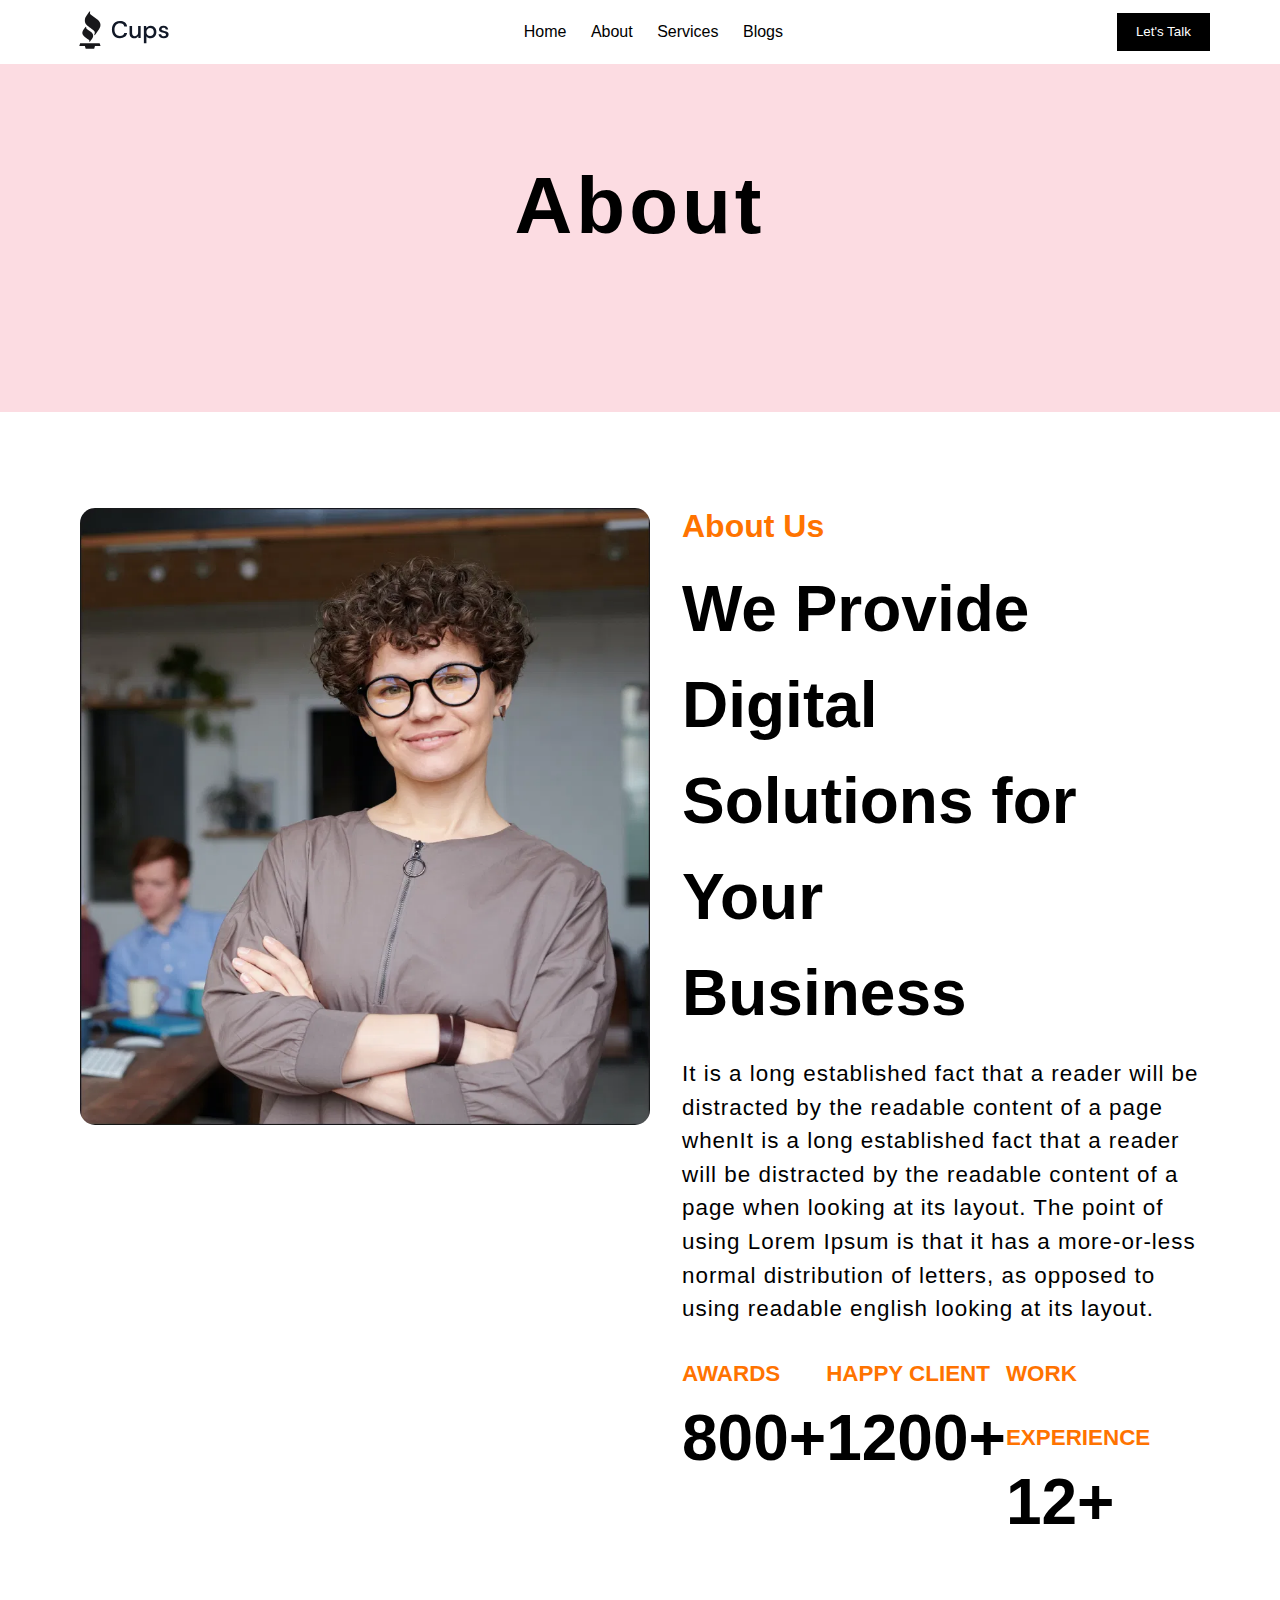
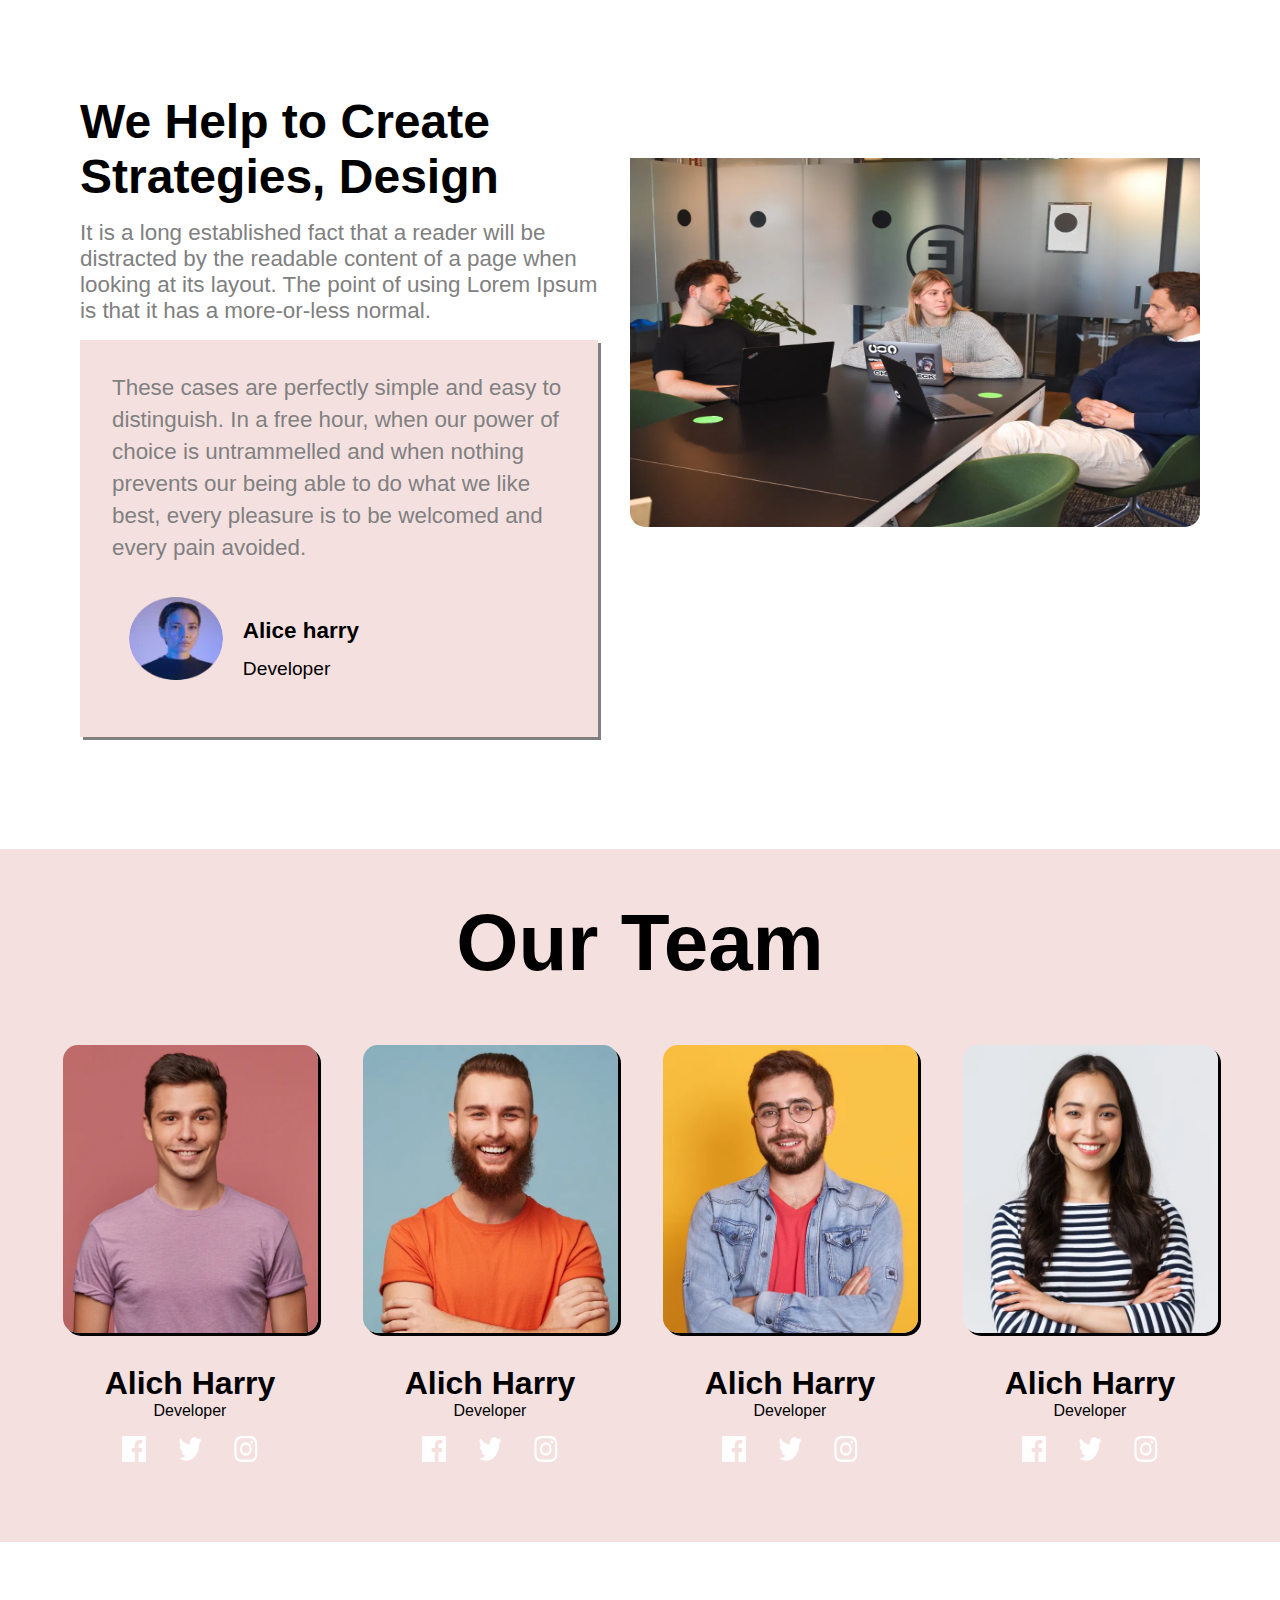
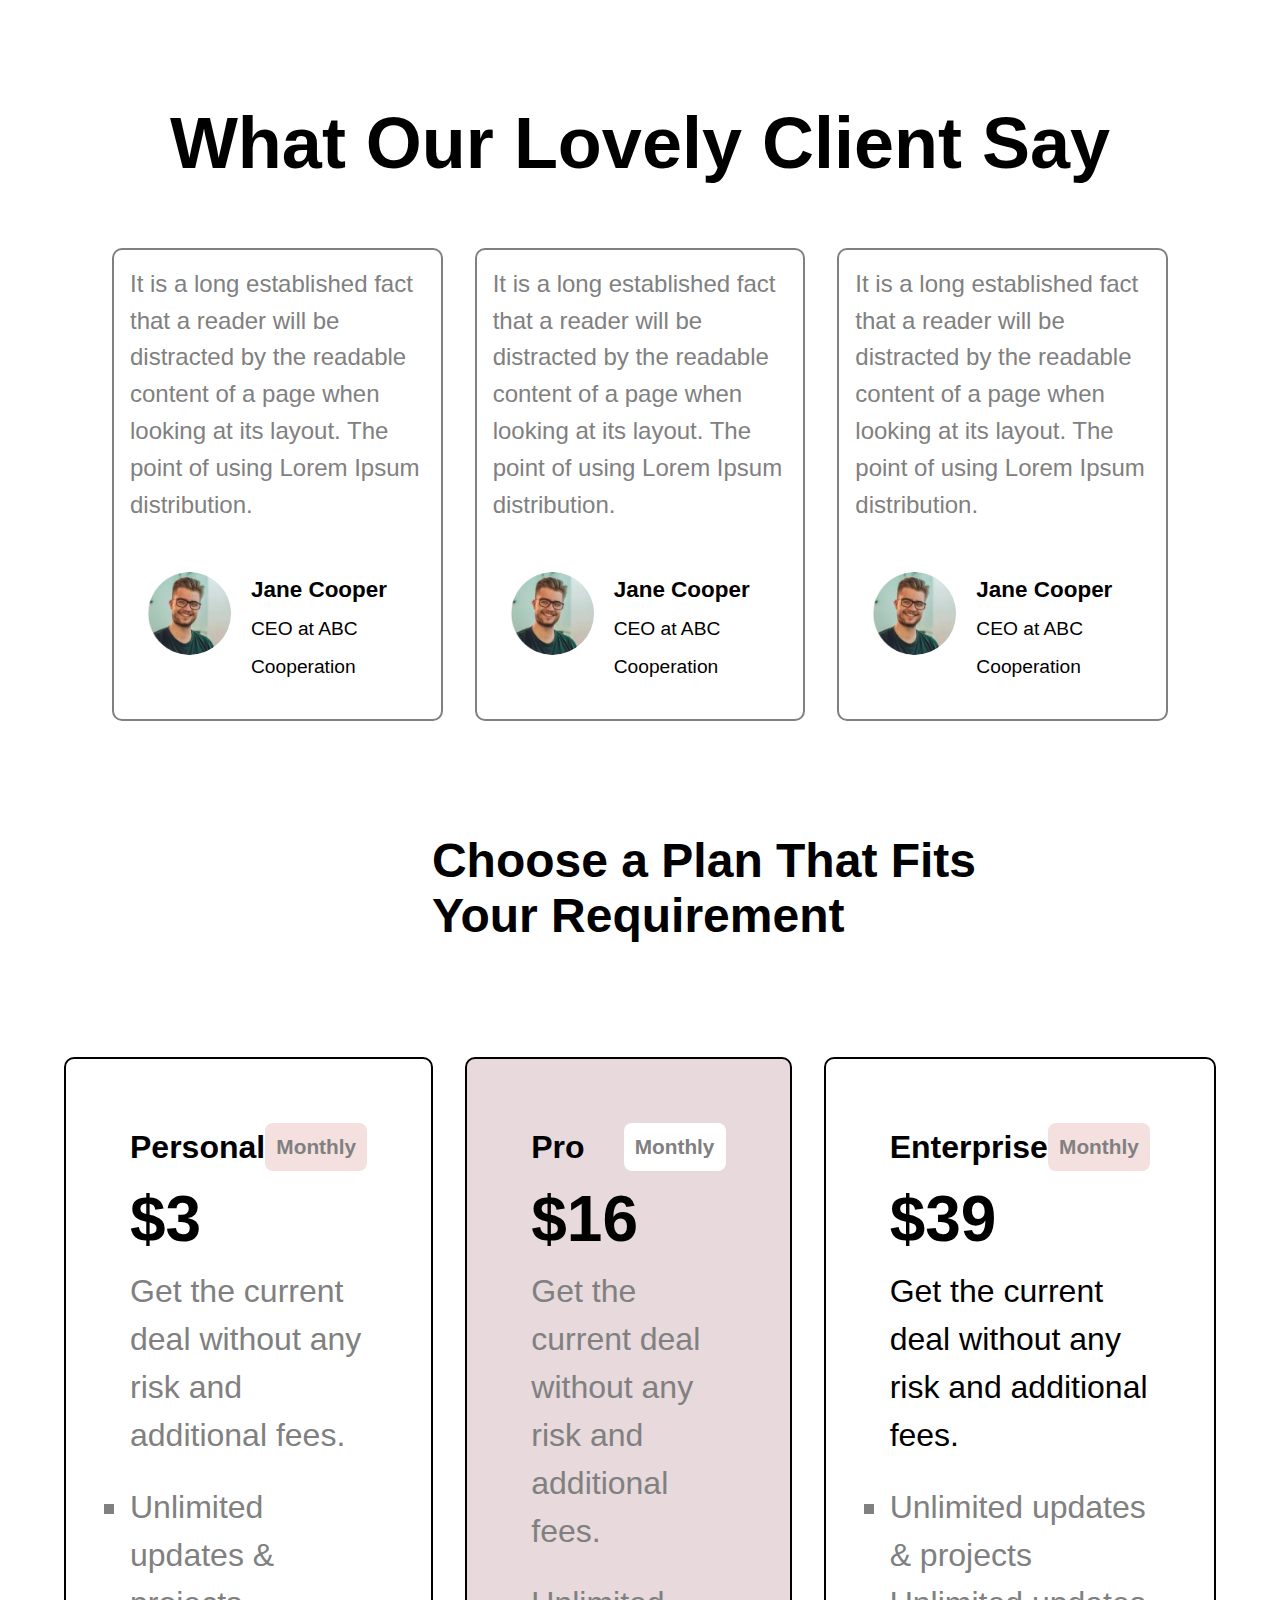
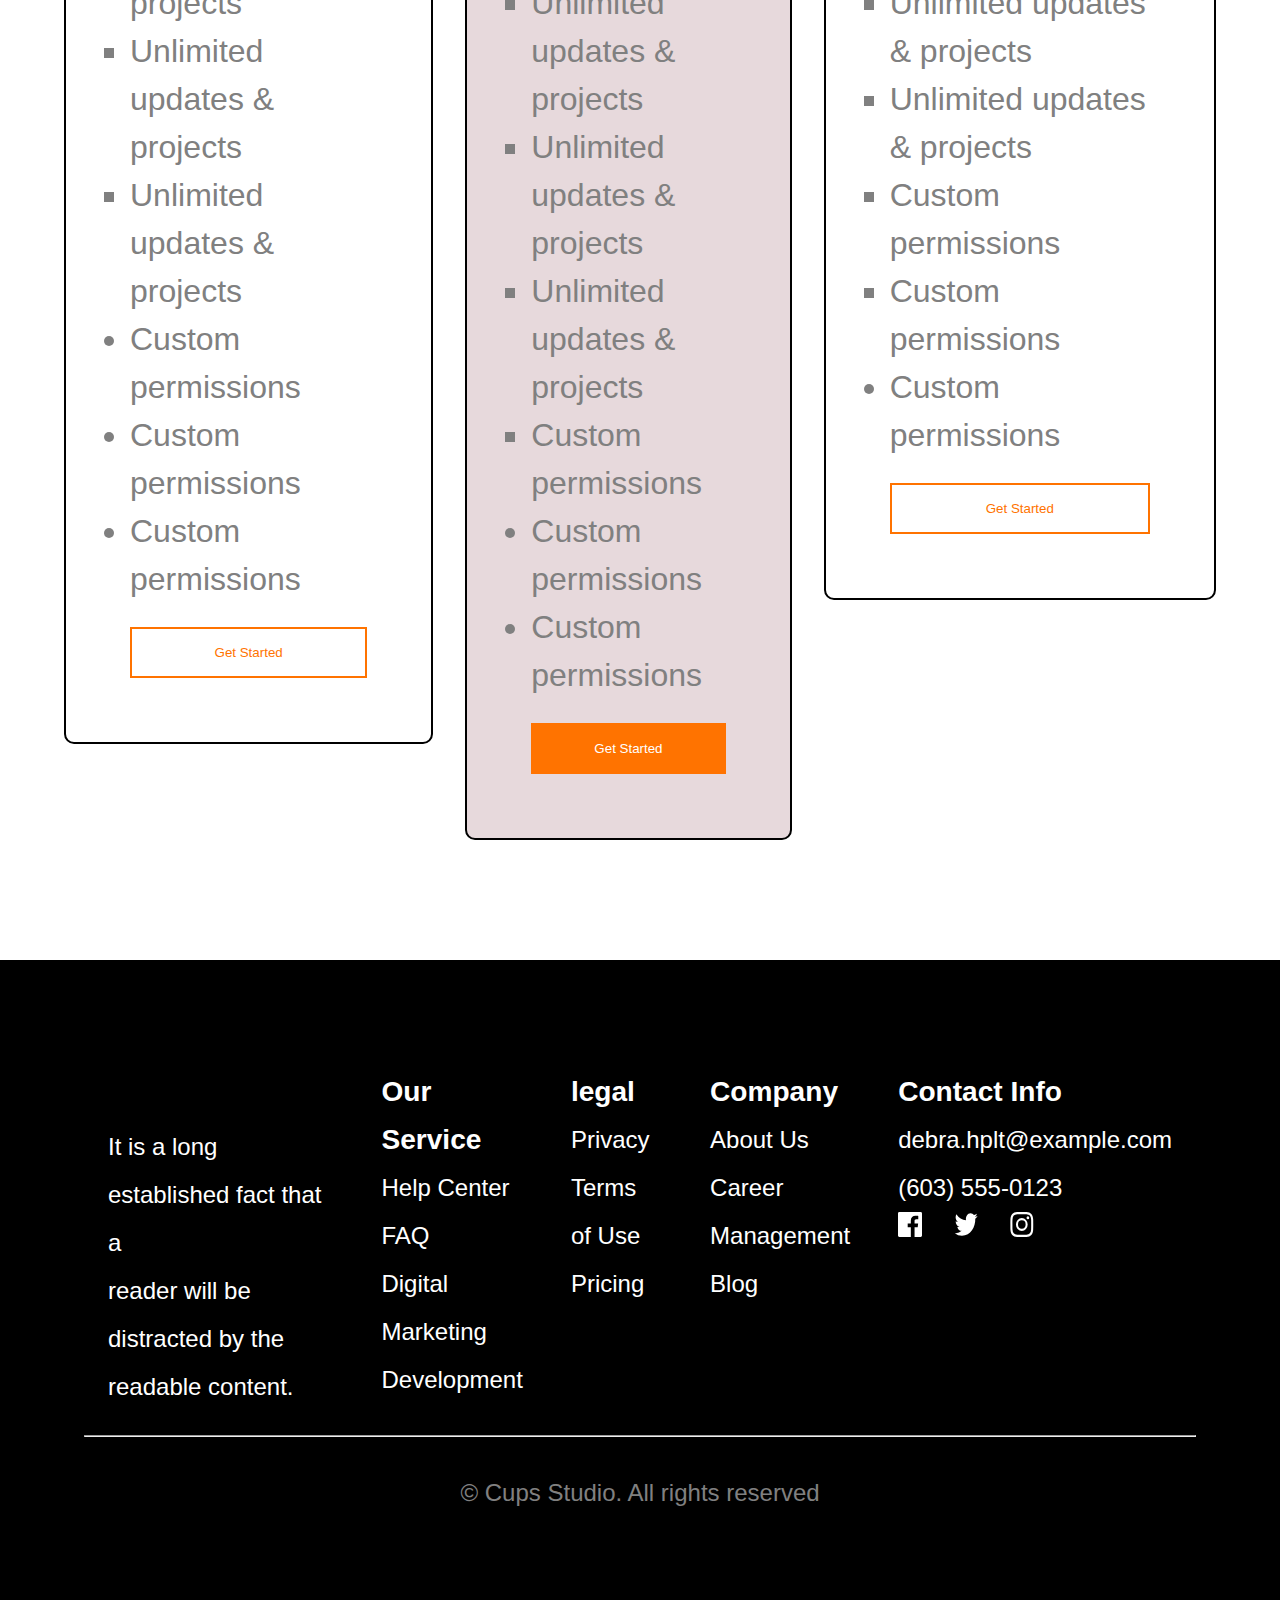
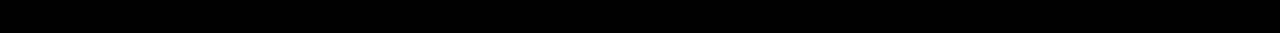
<file: index.html>
<!DOCTYPE html>
<html lang="en">
<head>
    <meta charset="UTF-8">
    <meta name="viewport" content="width=device-width, initial-scale=1.0">
    <link rel="shortcut icon" href="img/Logo(-white)_2otti6h5.svg" type="image/x-icon">
    <title>Cupagency_clone</title>
    <link rel="stylesheet" href="style.css">
    <script defer src="main.js"></script>
</head>
<body>
    <header class="header">
        <div class="logo">
            <img src="img/Logo_ojlml3om.svg" alt="cups" class="logo-img" width="100" height="39.8">
        </div>

        <ul class="navigation">
            <li class="navigation_li"><a class="navigation_a" href="#">Home</a></li>
            <li class="navigation_li"><a class="navigation_a" href="#">About</a></li>
            <li class="navigation_li"><a class="navigation_a" href="#">Services</a></li>
            <li class="navigation_li"><a class="navigation_a" href="#">Blogs</a></li>
            <p class="lets_talk_btn be"><a href="">Let's Talk</a></p>
<!--             <li class="navigation_li"><a class="navigation_a be" href="#">Let's Talk</a></li> -->
        </ul>
        <button class="lets_talk_btn"><a href="">Let's Talk</a></button>

        <button class="dropdown_toggle">
            <img src="img/icon-hamburger.svg" alt="">
        </button>
    </header>
    <main class="main">
        <section class="about">
            <h1 class="h1_about">About</h1>
        </section>
        <section class="about_us">
            <div class="aboutimg">
                <img src="img/group_8086-KgJW71.jpg" alt="smiling woman" class="about_img" width="570" height="616.55">
            </div>
            <div class="about_detail">
                <h4 class="about_h4">About Us</h4>
                <h1 class="about_h1">We Provide Digital <br> Solutions for Your <br> Business</h1>
                <p class="about_p">It is a long established fact that a reader will be distracted by the readable content of a page whenIt is a long established fact that a reader will be distracted by the readable content of a page when looking at its layout. The point of using Lorem Ipsum is that it has a more-or-less normal distribution of letters, as opposed to using readable english looking at its layout.</p>
                <div class="about_flex">
                    <div class="about_flex_1">
                        <h4 class="flex_h4">AWARDS</h4>
                        <h1 class="flex_h2">800+</h1>
                    </div>
                    <div class="about_flex_1">
                        <h4 class="flex_h4">HAPPY CLIENT</h4>
                        <h1 class="flex_h2">1200+</h1>
                    </div>
                    <div class="about_flex_1">
                        <h4 class="flex_h4">WORK EXPERIENCE</h4>
                        <h1 class="flex_h2">12+</h1>
                    </div>
                </div>
            </div>
        </section>

        <section class="to_do">
            <div class="to_do_detail">
                <h2 class="t0_do_h2">We Help to Create <br> Strategies, Design</h2>
                <p class="to_d0_p">It is a long established fact that a reader will be distracted by the readable content of a page when looking at its layout. The point of using Lorem Ipsum is that it has a more-or-less normal.</p>
                <article class="to_do_article">
                    <p class="article_p">These cases are perfectly simple and easy to distinguish. In a free hour, when our power of choice is untrammelled and when nothing prevents our being able to do what we like best, every pleasure is to be welcomed and every pain avoided.</p>
                    <div class="article_div">
                        <img src="img/ellipse-57-lGNVeI.jpg" alt="" class="article_img" width="95.68" height="85">
                        <div class="alice_dev">
                            <h3 class="alice_h3">Alice harry</h3>
                            <p class="alice_p">Developer</p>
                        </div>
                    </div>
                </article>
            </div>
            <div class="to_do_img">
                <img src="img/cherrydeck-fuawjrhop_s-unsplash-1-FQBMth.jpg" alt="" class="todo_img" width="570" height="433">
            </div>
        </section>
        <section class="our_team">
            <h2 class="our_team_h2">Our Team</h2>
            <div class="profile_flex">
                <div class="profile">
                    <img src="img/photo-young-attractive-man-blanc-t-shirt-cheerful-looks-camera-stands-pink-background-smiles-1-8VSElY.jpg" alt="" class="profile_img" width="255" height="288.73">
                    <div class="profile_detail">
                        <h3 class="h3_detail">Alich Harry</h3>
                        <p class="detail_p">Developer</p>
                        <div class="handles">
                            <img src="img/icon-facebook.svg" alt="facebook" class="social" width="24" height="25.6" loading="lazy">
                            <img src="img/icon-twitter.svg" alt="twitter" class="social" width="24" height="25.6" loading="lazy">
                            <img src="img/icon-instagram.svg" alt="instagram" class="social" width="24" height="25.6" loading="lazy">
                        </div>
                    </div>
                </div>
                <div class="profile">
                    <img src="img/studio-portrait-emotional-happy-funny-smiling-boyfriend-man-with-heavy-beard-stands-with-arms-crossed-dressed-red-t-shirt-isolated-blue-1-nKe2Ks.jpg" alt="" class="profile_img" width="255" height="288.73">
                    <div class="profile_detail">
                        <h3 class="h3_detail">Alich Harry</h3>
                        <p class="detail_p">Developer</p>
                        <div class="handles">
                            <img src="img/icon-facebook.svg" alt="facebook" class="social" width="24" height="25.6">
                            <img src="img/icon-twitter.svg" alt="twitter" class="social" width="24" height="25.6">
                            <img src="img/icon-instagram.svg" alt="instagram" class="social" width="24" height="25.6">
                        </div>
                    </div>
                </div>
                <div class="profile">
                    <img src="img/indoor-picture-cheerful-handsome-young-man-having-folded-hands-looking-directly-smiling-sincerely-wearing-casual-clothes-1-Cc0ZPW.jpg" alt="" class="profile_img" width="255" height="288.73">
                    <div class="profile_detail">
                        <h3 class="h3_detail">Alich Harry</h3>
                        <p class="detail_p">Developer</p>
                        <div class="handles">
                            <img src="img/icon-facebook.svg" alt="facebook" class="social" width="24" height="25.6">
                            <img src="img/icon-twitter.svg" alt="twitter" class="social" width="24" height="25.6">
                            <img src="img/icon-instagram.svg" alt="instagram" class="social" width="24" height="25.6">
                        </div>
                    </div>
                </div>
                
                <div class="profile">
                    <img src="img/lifestyle-people-emotions-casual-concept-confident-nice-smiling-asian-woman-cross-arms-chest-confident-ready-help-listening-coworkers-taking-part-conversation-1-wq0PHs.jpg" alt="" class="profile_img" width="255" height="288.73" loading="lazy">
                    <div class="profile_detail">
                        <h3 class="h3_detail">Alich Harry</h3>
                        <p class="detail_p">Developer</p>
                        <div class="handles">
                            <img src="img/icon-facebook.svg" alt="facebook" class="social" width="24" height="25.6">
                            <img src="img/icon-twitter.svg" alt="twitter" class="social" width="24" height="25.6">
                            <img src="img/icon-instagram.svg" alt="instagram" class="social" width="24" height="25.6" loading="lazy">
                        </div>
                    </div>
                </div>
            </div>
        </section>

        <section class="reviews">
            <h2 class="reviews_h2">What Our Lovely Client Say</h2>
            <div class="reviews_flex">
                <div class="personal_reviews">
                    <p class="reviews_p">It is a long established fact that a reader will be distracted by the readable content of a page when looking at its layout. The point of using Lorem Ipsum distribution.</p>
                    <div class="article_div">
                        <img src="img/Ellipse-54_y6frrjwb.jpg" alt="" class="article_img" width="95.68" height="85" loading="lazy">
                        <div class="jane_ceo">
                            <h3 class="jane_h3">Jane Cooper</h3>
                            <p class="jane_p">CEO at ABC Cooperation</p>
                        </div>
                    </div>
                </div>
                <div class="personal_reviews">
                    <p class="reviews_p">It is a long established fact that a reader will be distracted by the readable content of a page when looking at its layout. The point of using Lorem Ipsum distribution.</p>
                    <div class="article_div">
                        <img src="img/Ellipse-54_y6frrjwb.jpg" alt="" class="article_img" width="95.68" height="85" loading="lazy">
                        <div class="jane_ceo">
                            <h3 class="jane_h3">Jane Cooper</h3>
                            <p class="jane_p">CEO at ABC Cooperation</p>
                        </div>
                    </div>
                </div>
                <div class="personal_reviews">
                    <p class="reviews_p">It is a long established fact that a reader will be distracted by the readable content of a page when looking at its layout. The point of using Lorem Ipsum distribution.</p>
                    <div class="article_div">
                        <img src="img/Ellipse-54_y6frrjwb.jpg" alt="" class="article_img" width="95.68" height="85" loading="lazy">
                        <div class="jane_ceo">
                            <h3 class="jane_h3">Jane Cooper</h3>
                            <p class="jane_p">CEO at ABC Cooperation</p>
                        </div>
                    </div>
                </div>
            </div>
        </section>
        <section class="plan">
            <div class="plan header">
                <h2 class="plan_h2">Choose a Plan That Fits <br> Your Requirement</h2>
            </div>
            <div class="plan_type">
                <div class="plan_option">
                    <div class="top">
                        <h4 class="top_h4">Personal</h4>
                        <p class="monthly orange">Monthly</p>
                    </div>
                    <h1 class="plan_h1">$3</h1>
                    <p class="plan_p">Get the current deal without any risk and additional fees.</p>
                    <ul class="plan_ul">
                        <li class="plan_li mark">Unlimited updates & projects</li>
                        <li class="plan_li mark">Unlimited updates & projects</li>
                        <li class="plan_li mark">Unlimited updates & projects</li>
                        <li class="plan_li cancel">Custom permissions</li>
                        <li class="plan_li cancel">Custom permissions</li>
                        <li class="plan_li cancel">Custom permissions</li>
                    </ul>
                    <button class="get_started_btn">Get Started</button>
                </div>
                <div class="plan_option pink">
                    <div class="top">
                        <h4 class="top_h4">Pro</h4>
                        <p class="monthly white">Monthly</p>
                    </div>
                    <h1 class="plan_h1">$16</h1>
                    <p class="plan_p">Get the current deal without any risk and additional fees.</p>
                    <ul class="plan_ul">
                        <li class="plan_li mark">Unlimited updates & projects</li>
                        <li class="plan_li mark">Unlimited updates & projects</li>
                        <li class="plan_li mark">Unlimited updates & projects</li>
                        <li class="plan_li mark">Custom permissions</li>
                        <li class="plan_li cancel">Custom permissions</li>
                        <li class="plan_li cancel">Custom permissions</li>
                    </ul>
                    <button class="get_started_btn btn_orange">Get Started</button>
                </div>
                <div class="plan_option">
                    <div class="top">
                        <h4 class="top_h4">Enterprise</h4>
                        <p class="monthly orange">Monthly</p>
                    </div>
                    <h1 class="plan_h1">$39</h1>
                    <p class="plan_P">Get the current deal without any risk and additional fees.</p>
                    <ul class="plan_ul">
                        <li class="plan_li mark">Unlimited updates & projects</li>
                        <li class="plan_li mark">Unlimited updates & projects</li>
                        <li class="plan_li mark">Unlimited updates & projects</li>
                        <li class="plan_li mark">Custom permissions</li>
                        <li class="plan_li mark">Custom permissions</li>
                        <li class="plan_li cancel">Custom permissions</li>
                    </ul>
                    <button class="get_started_btn">Get Started</button>
                </div>
            </div>
        </section>
    </main>

    <footer class="footer black">
        <section class="footer_section">
            <div class="column1">
                <img src="img/Logo(-white)_2otti6h5.svg" alt="Cups Logo" width="100" height="39.8" loading="lazy">
                <p class="column1_p">It is a long established fact that a <br> reader will be distracted by the <br> readable content.</p>
            </div>
            <div class="column2">
                <h3 class="column2_h3">Our Service</h3>
                <ul class="column2_ul">
                    <li class="column2_li"><a href="">Help Center</a></li>
                    <li class="column2_li"><a href="">FAQ</a></li>
                    <li class="column2_li"><a href="">Digital Marketing</a></li>
                    <li class="column2_li"><a href="">Development</a></li>
                </ul>
            </div>
            <div class="column2">
                <h3 class="column2_h3">legal</h3>
                <ul class="column2_ul">
                    <li class="column2_li"><a href="">Privacy</a></li>
                    <li class="column2_li"><a href="">Terms of Use</a></li>
                    <li class="column2_li"><a href="">Pricing</a></li>
                    </ul>
            </div>
            <div class="column2">
                <h3 class="column2_h3">Company</h3>
                <ul class="column2_ul">
                    <li class="column2_li"><a href="">About Us</a></li>
                    <li class="column2_li"><a href="">Career</a></li>
                    <li class="column2_li"><a href="">Management</a></li>
                    <li class="column2_li"><a href="">Blog</a></li>
                </ul>
            </div>
            <div class="column2">
                <h3 class="column2_h3">Contact Info</h3>
                <p class="email_p">debra.hplt@example.com</p>
                <p class="tel_p"><a href="tel:+6035550123">(603) 555-0123</a></p>
                <div class="handles1">
                    <img src="img/icon-facebook.svg" alt="facebook" class="social_" width="24" height="25.6">
                    <img src="img/icon-twitter.svg" alt="twitter" class="social_" width="24" height="25.6">
                    <img src="img/icon-instagram.svg" alt="instagram" class="social_" width="24" height="25.6" loading="lazy">
                </div>
            </div>
            
        </section>
        <hr>
        <p class="copyright">
            © Cups Studio. All rights reserved
        </p>
    </footer>
</body>
</html>
</file>
<file: style.css>
* {
    padding: 0;
    margin: 0;
    box-sizing: border-box;
}

:root {
    --color-black: #000;
    --color-white: #fff;
    --color-pink: #f7c7cf;
    --color-orange: rgb(255, 115, 0);
}

body {
    position: relative;
    overflow-x: hidden;
    width: 100vw;
    font-family: 'Gill Sans', 'Gill Sans MT', Calibri, 'Trebuchet MS', sans-serif;
}

a {
    text-decoration: none;
    width: auto;
}

.header {
    background-color: var(--color-white);
    padding: 10px 70px;
    display: flex;
    justify-content: space-between;
    align-items: center;
    position: fixed;
    z-index: 2;
    width: 100vw;
}

.navigation .navigation_li {
    display: inline-block;
}

.navigation .navigation_li .navigation_a {
    position: relative;
    margin-left: 20px;
    color: var(--color-black);
}

.navigation .navigation_li .navigation_a::after {
    content: " ";
    position: absolute;
    left: 50%;
    transform: translateX(-50%);
    bottom: -5px;
    width: 0;
    height: 2px;
    background-color: var(--color-black);
    transition: all 0.5s;
}

.navigation .navigation_li .navigation_a:hover::after {
    width: 100%;
}

.be {
    display: none;
}

.lets_talk_btn a {
    border: transparent;
    padding: 0.7rem 1.2rem; 
    background-color: var(--color-black);
    color: var(--color-white);

}

.lets_talk_btn {
    border: 0 solid transparent;
}


.lets_talk_btn a:hover {
    background-color: var(--color-orange);
}

.dropdown_toggle {
    display: none;
    outline: none;
    border: none;
    background-color: transparent;
    cursor: pointer;
}

.about {
    text-align: center;
    padding: 10rem;
    background-color: rgba(250, 205, 213, 0.699);
    margin-bottom: 1rem;
}

.h1_about {
    letter-spacing: 4px;
    font-weight: 900;
    font-size: 5em;
}

.about_us {
    display: flex;
    flex-direction: row;
    padding: 5em;
    gap: 2rem;
}

.about_img {
    border-radius: 15px;
}

.about_detail {
    padding: 0;
    font-size: 2rem;
    display: flex;
    flex-direction: column;
    gap: 1rem;
}

.about_h4 {
    color: var(--color-orange);
}
.about_h1 {
    font-weight: 900;
    line-height: 1.5em;
}

.about_p {
    font-size: 0.7em;
    letter-spacing: 1px;
    line-height: 1.5em;
}

.about_flex {
    display: flex;
    flex-direction: row;
    justify-content: space-between;
    align-items: flex-start;
    line-height: 2em;
}

.flex_h4 {
    font-size: 1.4rem;
    color: var(--color-orange);
}

.to_do {
    display: flex;
    flex-direction: row;
    padding: 5em;
    gap: 2rem;
}

.to_do_detail {
    
    padding: 0;
    font-size: 2rem;
    display: flex;
    flex-direction: column;
    gap: 1rem;
}

.to_d0_p, .article_p {
    font-size: 0.7em;
    color: gray;
}

.to_do_article {
    display: flex;
    flex-direction: column;
    line-height: 2rem;
    gap: 1rem;
}

.todo_img {
    padding-top: 4em;
    border-radius: 15px;
}

.to_do_article {
    display: flex;
    flex-direction: column;
    justify-content: space-between;
    align-items: flex-start;
    background-color: #f5e0e0;
    padding: 1em;
    box-shadow: 3px 3px gray;
}

.article_div {
    display: flex;
    flex-direction: row;
    justify-content: space-between;
    gap: 1em;
    font-size: 1.2rem;
}

.article_img {
    border: 1px solid transparent;
    border-radius: 100px;
}

.alice_dev {
    padding-top: 1rem;
}

.alice_p .detail_p {
    color: gray;
}

.our_team{
    background-color: #f5e0e0;
    padding: 3em 3em 5em 3em;
    margin: 2rem 0 7em 0;
}

.our_team_h2 {
    text-align: center;
    font-size: 5em;
    font-weight: 900;
    padding-bottom: 0.7em;
}

.profile_flex{
    display: flex;
    flex-direction: row;
    justify-content: space-around;
    align-items: center;
    gap: 1rem;

}

.profile {
    display: flex;
    flex-direction: column;
    justify-content: center;
    align-items: center;
    gap: 2em;
}

.profile_img {
    border-radius: 15px;
    box-shadow: 3px 3px #000;
}

.profile_detail {
    display: flex;
    flex-direction: column;
    justify-content: center;
    align-items: center;
}

.h3_detail {
    font-size: 2rem;
}

.handles{
    padding-top: 16px;
    display: flex;
    flex-direction: row;
    justify-content: space-between;
    gap: 2rem;
}

.reviews {
    display: flex;
    flex-direction: column;
    justify-content: center;
    gap: 2em;
    padding: 2em 4em 4em 4em;
    font-size: 1.5em;
}

.reviews_h2 {
    text-align: center;
    font-size: 3em;

}

.reviews_flex {
    display: flex;
    flex-direction: row;
    justify-content: space-between;
}

.reviews_p {
    line-height: 2.3rem;
    color: gray;
}

.personal_reviews {
    display: flex;
    flex-direction: column;
    justify-content: flex-start;
    align-items: flex-start;
    gap: 2rem;
    border: 2px solid grey;
    border-radius: 10px;
    padding: 1rem;
    margin: 1rem;
    width: 35%;
    height: 45%;
}

.personal_reviews:hover {
    box-shadow: 4px 4px #000;
    transition: all 0.9s ease-in-out;
}

.article_div {
    padding: 1rem;
    line-height: 2em;

}


.plan {
    display: flex;
    flex-direction: column;
    gap: 5em;
    justify-content: space-between;
    padding: 0 4rem 0 2em;
    font-size: 2rem;
}

.plan_h2 {
    margin-bottom: 4rem;
}

.plan_type {
    display: flex;
    flex-direction: row;
    justify-content: space-between;
    align-items: flex-start;
    gap: 1em;
    padding-top: 3em;
}

.top {
    display: flex;
    flex-direction: row;
    justify-content: space-between;
    font-size: 1em;
}

.monthly  {
    background-color: #f5e0e0;
    padding: 0 0.7rem 0 0.7rem;
    color: gray;
    font-size: 1.3rem;
    font-weight: bold;
    border-radius: 8px;
}

.white {
    background-color: var(--color-white);
}
 
.pink {
    background-color: #e7d9dc;
}

.plan_option {
    border: 2px solid #000;
    border-radius: 10px;
    line-height: 1.5em;
    padding: 2em;
    margin: 4em 0 0 0;
    width: 50%;
    display: flex;
    flex-direction: column;
    justify-content: space-between;
    gap: 1.5rem;

}

.plan_option:hover {
    box-shadow: 4px 4px #000;
}

.mark {
    list-style-type: square;
}

.plan_p, .plan_ul {
    color: gray;
}

.get_started_btn {
    padding: 1rem 1.5rem 1rem 1.5rem;
    border: 2px solid var(--color-orange);
    color: var(--color-orange);
    background-color: var(--color-white);
    cursor: pointer;
}

.btn_orange {
    color: var(--color-white);
    background-color: var(--color-orange);
}

.get_started_btn:hover {
    background-color: var(--color-black);
    color: var(--color-white);
    border: 1px solid transparent;

}

.footer {
    margin-top: 5em;
    padding: 3.5em;
    font-size: 1.5em;
    background-color: var(--color-black);
    color: var(--color-white);
    line-height: 2em;
}

.footer_section {
    display: flex;
    flex-direction: row;
    justify-content: space-between;
    gap: 2em;
    padding: 1.5rem;
}

.column1 .column2 {
    display: flex;
    flex-direction: column;
    justify-content: space-between;
    gap: 3em;
}

.column2_li, a {
    list-style-type: none;
    color: var(--color-white);
    
}

.handles1 {
    display: flex;
    flex-direction: row;
    justify-content: flex-start;
    gap: 2rem;
}

.copyright {
    text-align: center;
    color: grey;
    padding: 2rem;
}


@media screen and (max-width:768px) {

    body {
        width: 100%;
    }

    .header {
        padding: 10px 40px;
    }

    .navigation {
        position: absolute;
        top: 100px;
        display: flex;
        justify-content: center;
        align-content: center;
        flex-direction: column;
        background-color: var(--color-white);
        width: 75%;
        margin: 0;
        padding: 40px;
        text-align: center;
        opacity: 0;
        transition: all 0.5s ease-in-out;
    }

    .header .navigation .navigation_li {
        margin: 20px 0;
    }

    .navigation .navigation_li .navigation_a {
        margin-left: 0px;
    }

    .header .navigation .navigation_li .navigation_a {
        color: var(--color-black);
        font-weight: 900;
        font-size: 20px;
    }
    
    .navigation .navigation_li .navigation_a {
        margin: 0;
    }

    .header .lets_talk_btn {
        display: none;
    }

      .be {
        display: block;
        border: 1px solid var(--color-black);
        background-color: var(--color-black);
        color: var(--color-white);
        text-align: center;
    }

    .active {
        opacity: 1;
    }

    .dropdown_toggle {
        display: block;
        border: 1px solid grey;
        border-radius: 5px;
        padding: 7px;
    }

    .about {
        text-align: center;
        padding: 7rem;
        background-color: rgba(250, 205, 213, 0.699);
        margin-bottom: 1rem;
    }
    
    .h1_about {
        letter-spacing: 4px;
        font-weight: 900;
        font-size: 3em;
    }

    .about_us, .to_do {
        display: flex;
        flex-direction: column;
        padding: 5em;
        gap: 2rem;
    }

    .our_team_h2 {
        text-align: center;
        font-size: 3.5em;
        font-weight: 900;
        padding-bottom: 0.7em;
    }

    .profile_flex{
        display: grid;
        grid-auto-flow: row;
        grid-template-columns: repeat(2, 2fr);
        gap: 2em;
    }

    .reviews {
        gap: 2em;
        padding: 2em 4em 3em 4em;
        width: 100%;
    }

    .reviews_flex {
        flex-direction: column;
    }

    .reviews_h2 {
        font-size: 2rem;
        padding: 2rem;
    }

    .personal_reviews {
        width: 100%;
    }

    .plan {
        gap: 4em;
        justify-content: space-between;
        align-items: center;
        padding: 0 1rem 0 1rem;
        font-size: 2rem;
        width: 100%;
    }

    .plan_type {
        flex-direction: column;
        align-items: center;
        width: 100%;
    }

    .plan_option {
        width: 100%;
        margin: 3em 4em 3em 4em;
    }

    .footer {
        padding: 1rem;
        font-size: 1rem;
    }

    .footer_section {
        padding: 1rem;
    }


}

@media screen and (max-width:430px) {

    body {
        width: 100%;
    }

    .about {
        text-align: center;
        padding: 7rem;
        background-color: rgba(250, 205, 213, 0.699);
        margin-bottom: 1rem;
    }
    
    .h1_about {
        letter-spacing: 4px;
        font-weight: 900;
        font-size: 3em;
    }

    .about_us, .to_do {
        display: flex;
        flex-direction: column;
        padding: 3em 2em 3em 2em;
        gap: 2rem;
    }

    .about_img {
        width: 100%;
        height: 100%;
    }

    .todo_img {
        width: 100%;
        height: 50%;
    }


    .about_flex {
        flex-direction: column;
        justify-content: flex-start;
    }

    .our_team_h2 {
        text-align: center;
        font-size: 3.5em;
        font-weight: 900;
        padding-bottom: 0.7em;
    }

    .profile_flex{
        display: flex;
        flex-direction: column;
    }

    .reviews {
        gap: 2em;
        padding: 2.5em 2em 2.5rem 1rem;
    }

    .reviews_flex {
        flex-direction: column;
    }

    .personal_reviews {
        width: 100%;
    }

    .plan_h2 {
        font-size: 2rem;
        padding: 2rem;
        margin-bottom: 1rem;
    }

    .plan {
        gap: 4em;
        justify-content: space-between;
        align-items: center;
        padding: 0 1rem 0 1rem;
        font-size: 2rem;
        width: 100vw;
    }

    .plan_type {
        flex-direction: column;
        align-items: center;
        width: 100%;
    }

    .plan_option {
        width: 100%;
    }

    .footer {
        padding: 1rem;
        font-size: 1.7em;
        line-height: 2.5em;
    }

    .footer_section {
        display: flex;
        flex-direction: column;

    }


}

/* @media screen and (max-width:320px) {

    body {
        width: 100vw;
    }

    .header {
        padding: 10px 40px;
    }

    .navigation {
        position: absolute;
        top: 100px;
        display: flex;
        justify-content: center;
        align-content: center;
        flex-direction: column;
        background-color: var(--color-white);
        width: 75%;
        margin: 0;
        padding: 40px;
        text-align: center;
        opacity: 0;
        transition: all 0.5s ease-in-out;
    }

    .header .navigation .navigation_li {
        margin: 20px 0;
    }

    .navigation .navigation_li .navigation_a {
        margin-left: 0px;
    }

    .header .navigation .navigation_li .navigation_a {
        color: var(--color-black);
        font-weight: 900;
        font-size: 20px;
    }
    
    .navigation .navigation_li .navigation_a {
        margin: 0;
    }

    .header .lets_talk_btn {
        display: none;
    }

      .be {
        display: block;
        border: 1px solid var(--color-black);
        background-color: var(--color-black);
        color: var(--color-white);
        text-align: center;
    }

    .active {
        opacity: 1;
    }

    .dropdown_toggle {
        display: block;
    }

    .about {
        text-align: center;
        padding: 7rem;
        background-color: rgba(250, 205, 213, 0.699);
        margin-bottom: 1rem;
    }
    
    .h1_about {
        letter-spacing: 4px;
        font-weight: 900;
        font-size: 3em;
    }

    .about_us, .to_do {
        display: flex;
        flex-direction: column;
        padding: 5em;
        gap: 2rem;
    }

    .our_team_h2 {
        text-align: center;
        font-size: 3.5em;
        font-weight: 900;
        padding-bottom: 0.7em;
    }

    .profile_flex{
        display: grid;
        grid-auto-flow: row;
        grid-template-columns: repeat(2, 2fr);
        gap: 2em;
    }

    .reviews {
        gap: 2em;
        padding: 2em 2em 2em 2em;
    }

    .reviews_flex {
        flex-direction: column;
    }

    .personal_reviews {
        width: 100%;
    }

    .plan {
        gap: 4em;
        justify-content: space-between;
        align-items: center;
        padding: 0 1rem 0 1rem;
        font-size: 2rem;
        width: 100vw;
    }

    .plan_type {
        flex-direction: column;
        align-items: center;
        width: 100vw;
    }

    .footer {
        padding: 1rem;
        font-size: 1rem;
    }

    .footer_section {
        padding: 1rem;
    }


}
 */
</file>
